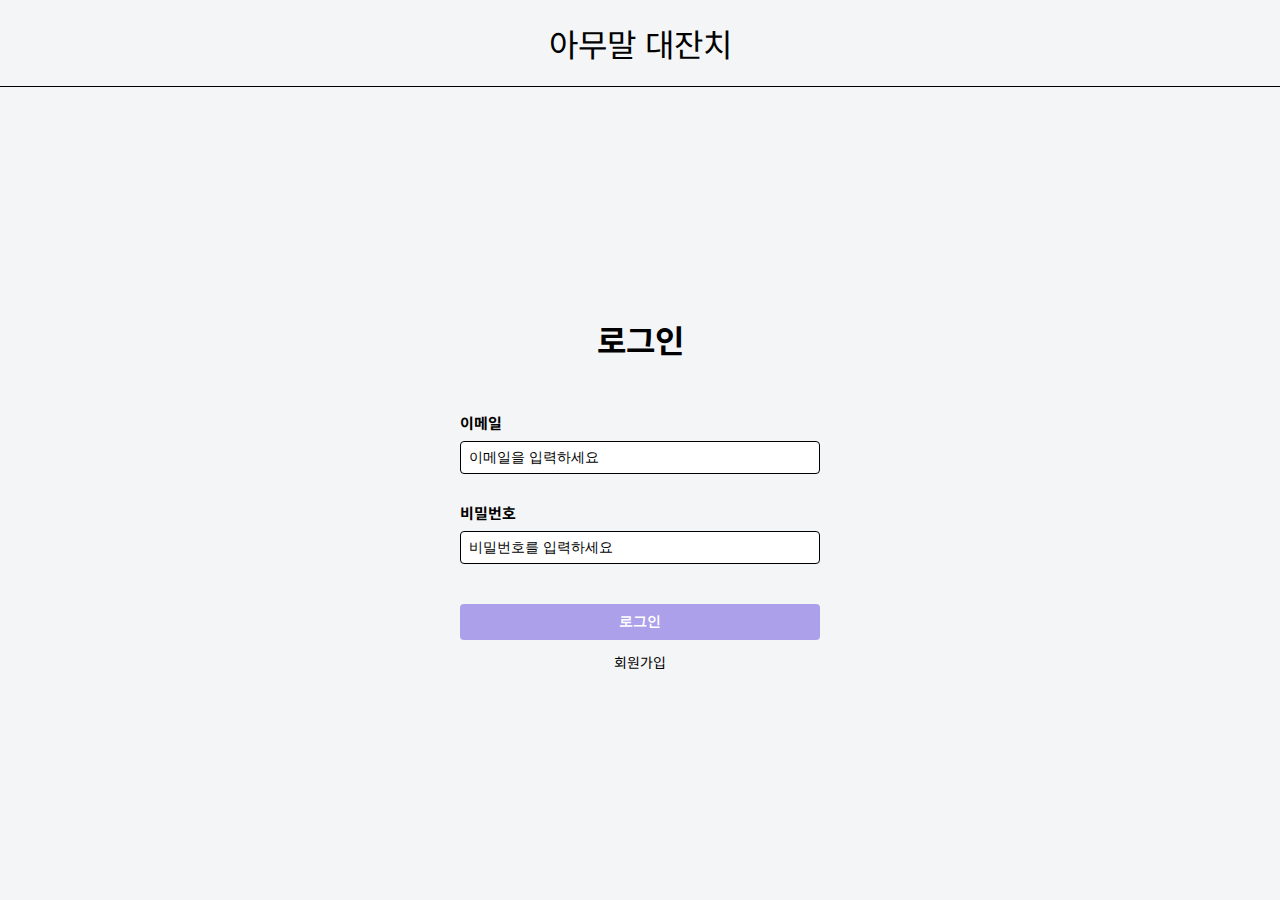
<file: src/login/login.html>
<!DOCTYPE html>
<html lang="ko">
<head>
    <meta charset="UTF-8">
    <meta name="viewport" content="width=device-width, initial-scale=1.0">
    <link rel="stylesheet" href="login.css" />
    <title>로그인</title>
</head>
<body>
    <header class="header">
        <p class="header-title">아무말 대잔치</p>
        <hr class="header-hr"/>
    </header>
    <section id="login-section">
        <h2 id="login-title">로그인</h2>
        <form id="login-form">
            <label class="login-label" for="email">이메일</label>
            <input class="login-input" type="text" id="email" placeholder="이메일을 입력하세요">
            <p class="login-alert-message" id="email-alert-message">* helper text</p>
            <label class="login-label" for="password">비밀번호</label>
            <input class="login-input" type="password" id="password" placeholder="비밀번호를 입력하세요">
            <p class="login-alert-message" id="password-alert-message">* helper text</p>
            <input class="login-button" type="submit" value="로그인">
        </form>
        <a id="signup-button">회원가입</a>
    </section>

    <script src="login.js"></script>
</body>
</html>
</file>
<file: src/login/login.css>
/* 폰트 추가 */
@import url("https://fonts.googleapis.com/css2?family=Montserrat:wght@700&family=Noto+Sans+KR:wght@100;300;400;500;700;900&display=swap");

/* 페이지 설정 */
* {
    padding: 0;
    margin: 0;
    border: none;
}
body, html {
    height: 100%;
    display: flex;
    flex-direction: column;
    justify-content: center;
    background-color: #F4F5F7;
    font-family: "Noto Sans KR", sans-serif;
}

/* 헤더 */
.header {
    display: flex;
    flex-direction: column;
    width: 100%;
    align-items: center;
}

.header-title {
    font-weight: 400;
    font-size: 32px;
    color: #000000;
    margin: 20px 0
}

.header-hr {
    width: 100%;
    height: 1px;
    border: none;
    background-color: #000000;
}

/* 로그인 */

#login-section {
    flex: 1;
    display: flex;
    flex-direction: column;
    align-items: center;
    justify-content: center;
}

#login-title {
    font-weight: 700;
    font-size: 32px;
    margin-bottom: 50px;
}

#login-form {
    width: 360px;
}

.login-label {
    display: flex;
    flex-direction: column;

    font-weight: 700;
    font-size: 15px;
    margin-bottom: 8px;
}

.login-input {
    width: 100%;
    border: 1px solid #000000;
    border-radius: 4px;
    padding: 8px;
    box-sizing: border-box;
    margin-bottom: 3px;
}


.login-input::placeholder {
    font-weight: 400;
    font-size: 14px;
    color: #000000;
}

.login-alert-message {
    color: #ff0000;
    font-size: 12px;
    font-weight: 400;
    visibility: hidden;

    margin-bottom: 8px;
}

.login-button {
    width: 100%;
    height: 36px;

    background-color: #ACA0EB;
    border-radius: 4px;

    color: #ffffff;
    font-weight: 700;
    font-size: 14px;
    margin-top: 12px;
}

#signup-button {
    font-size: 14px;
    font-weight: 400;

    cursor: pointer;

    margin-top: 12px;
}
</file>
